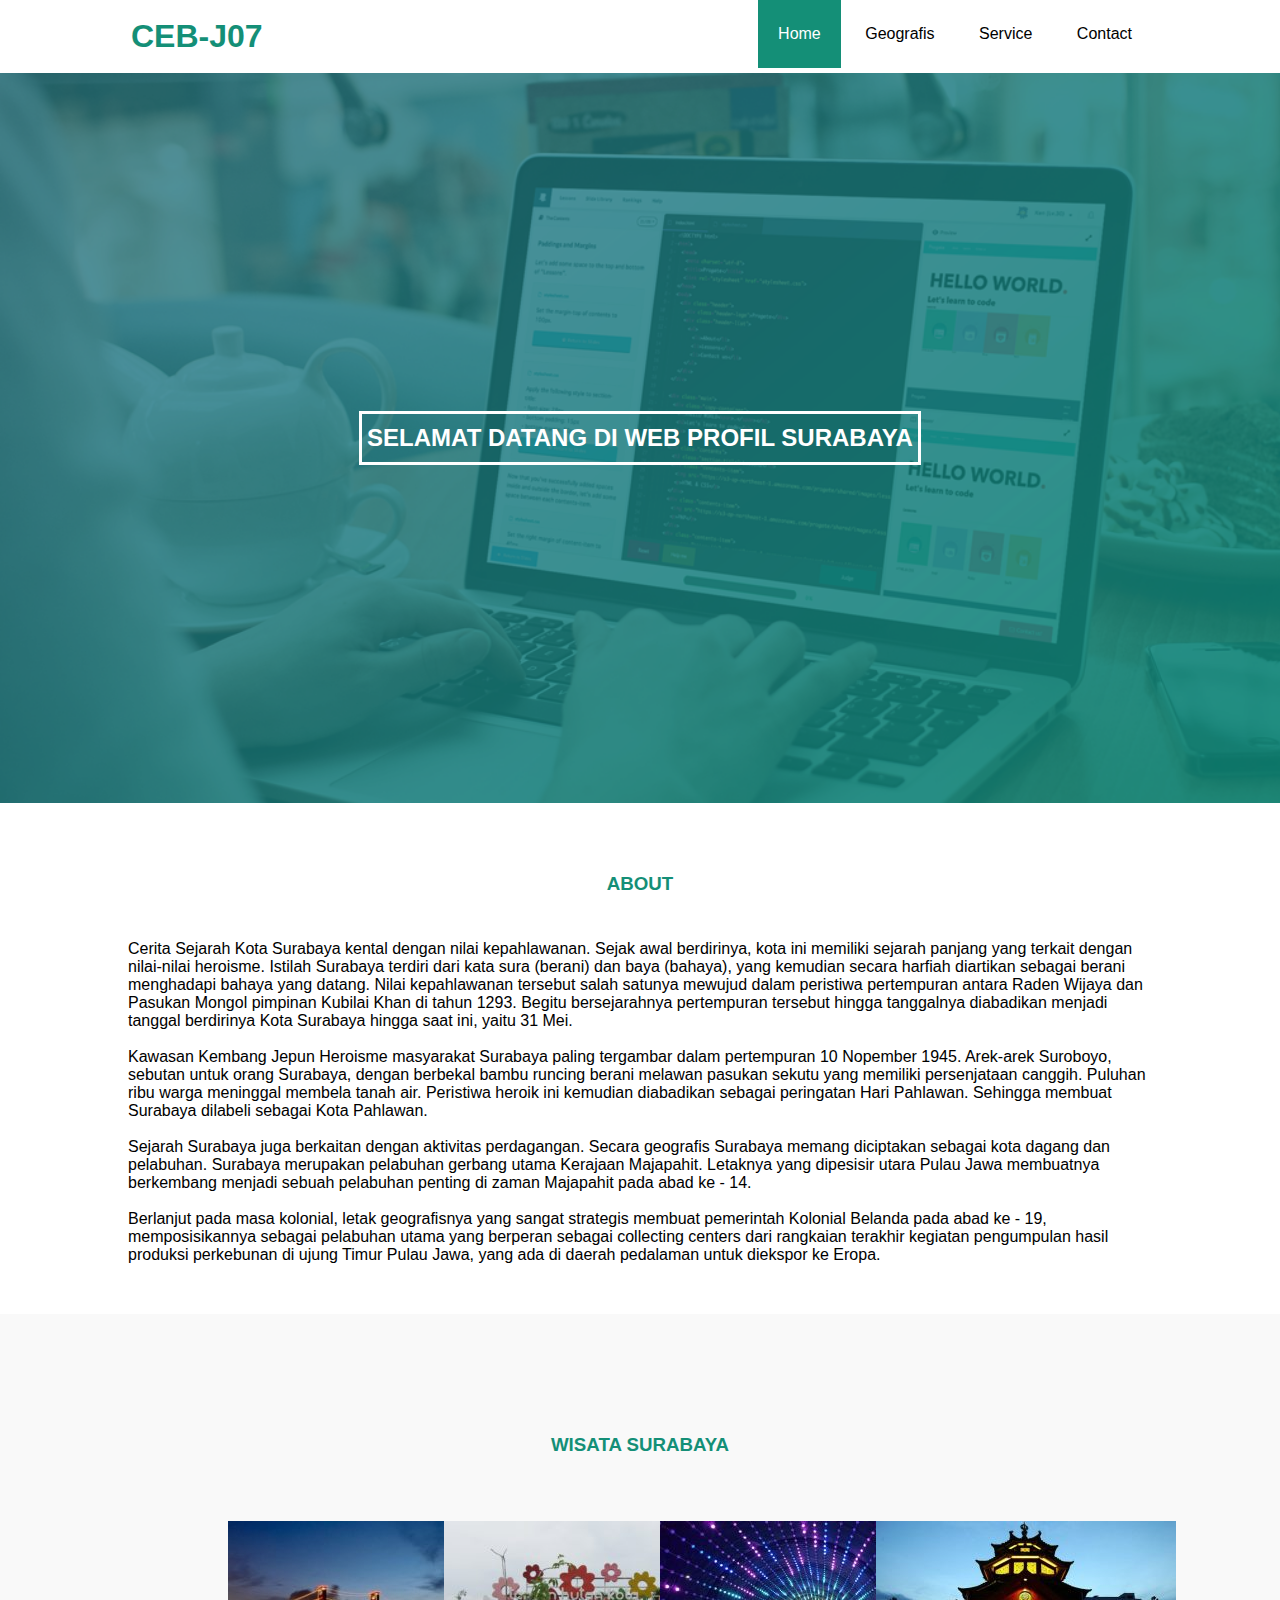
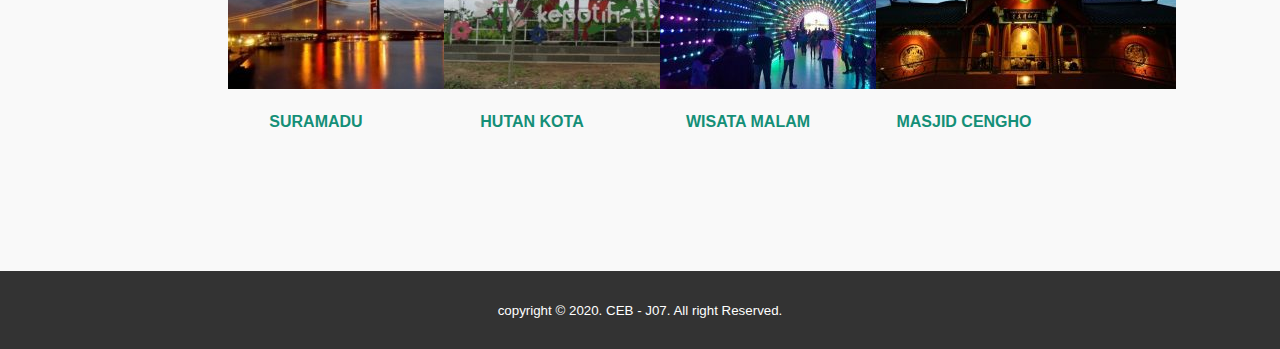
<file: tgs/index.html>
<!DOCTYPE html>
<html>
<head>
<meta charset="utf-8">
<meta name="viewport" content="width-device-width" initial-scale="1">
<link rel="stylesheet" type="text/css" href="css/style.css">
<link rel="stylesheet" type="text/css" href="https://cdnjs.cloudflare.com/ajax/libs/font-awesome/5.13.1/css/all.min.css">
<title>CEB - J07</title>
</head>
<body>

<header>
	<div class="container">
		<h1> <a href="index.html">CEB-J07</a></h1>
		<ul>
			<li class="active"><a href="index.html">Home</a></li>
			<li><a href="geografis.html">Geografis</a></li>
			<li><a href="service.html">Service</a></li>
			<li><a href="contact.html">Contact</a></li>
		</ul>
	</div>
</header>
<section class="banner">
	<h2>SELAMAT DATANG DI WEB PROFIL SURABAYA</h2>
</section>

<section class="About">
	<div class="container">
		<h3>ABOUT</h3>
		<P>Cerita Sejarah Kota Surabaya kental dengan nilai kepahlawanan. Sejak awal berdirinya, kota ini memiliki sejarah panjang yang terkait dengan nilai-nilai heroisme. Istilah Surabaya terdiri dari kata sura (berani) dan baya (bahaya), yang kemudian secara harfiah diartikan sebagai berani menghadapi bahaya yang datang. Nilai kepahlawanan tersebut salah satunya mewujud dalam peristiwa pertempuran antara Raden Wijaya dan Pasukan Mongol pimpinan Kubilai Khan di tahun 1293. Begitu bersejarahnya pertempuran tersebut hingga tanggalnya diabadikan menjadi tanggal berdirinya Kota Surabaya hingga saat ini, yaitu 31 Mei.</P><br>
		<p>Kawasan Kembang Jepun Heroisme masyarakat Surabaya paling tergambar dalam pertempuran 10 Nopember 1945. Arek-arek Suroboyo, sebutan untuk orang Surabaya, dengan berbekal bambu runcing berani melawan pasukan sekutu yang memiliki persenjataan canggih. Puluhan ribu warga meninggal membela tanah air. Peristiwa heroik ini kemudian diabadikan sebagai peringatan Hari Pahlawan. Sehingga membuat Surabaya dilabeli sebagai Kota Pahlawan.</p><br>
		<p>Sejarah Surabaya juga berkaitan dengan aktivitas perdagangan. Secara geografis Surabaya memang diciptakan sebagai kota dagang dan pelabuhan. Surabaya merupakan pelabuhan gerbang utama Kerajaan Majapahit. Letaknya yang dipesisir utara Pulau Jawa membuatnya berkembang menjadi sebuah pelabuhan penting di zaman Majapahit pada abad ke - 14.</p><br>
		<p>Berlanjut pada masa kolonial, letak geografisnya yang sangat strategis membuat pemerintah Kolonial Belanda pada abad ke - 19, memposisikannya sebagai pelabuhan utama yang berperan sebagai collecting centers dari rangkaian terakhir kegiatan pengumpulan hasil produksi perkebunan di ujung Timur Pulau Jawa, yang ada di daerah pedalaman untuk diekspor ke Eropa.</p>
	</div>
</section>

<!---------------Service------>
<section class="service">
	<div class="container">
		<h3>WISATA SURABAYA</h3>
		<div class="box">
			<div class="col-4">
				<img src="img/wisata1.jpg">
				<h4>SURAMADU </h4>
		</div>
		<div class="col-4">
				<img src="img/wisata2.jpg">
					<h4>HUTAN KOTA</h4>
		</div>
		<div class="col-4">
				<img src="img/wisata3.jpg">
					<h4>WISATA MALAM</h4>
		</div>
		<div class="col-4">
				<img src="img/wisata4.jpg">
					<h4>MASJID CENGHO</h4>
		</div>
	</div>
</section>

<footer>
	<div class="container">
		<small>copyright &copy; 2020. CEB - J07. All right Reserved.</small>
	</div>
</footer>
</body>
</html>
</file>
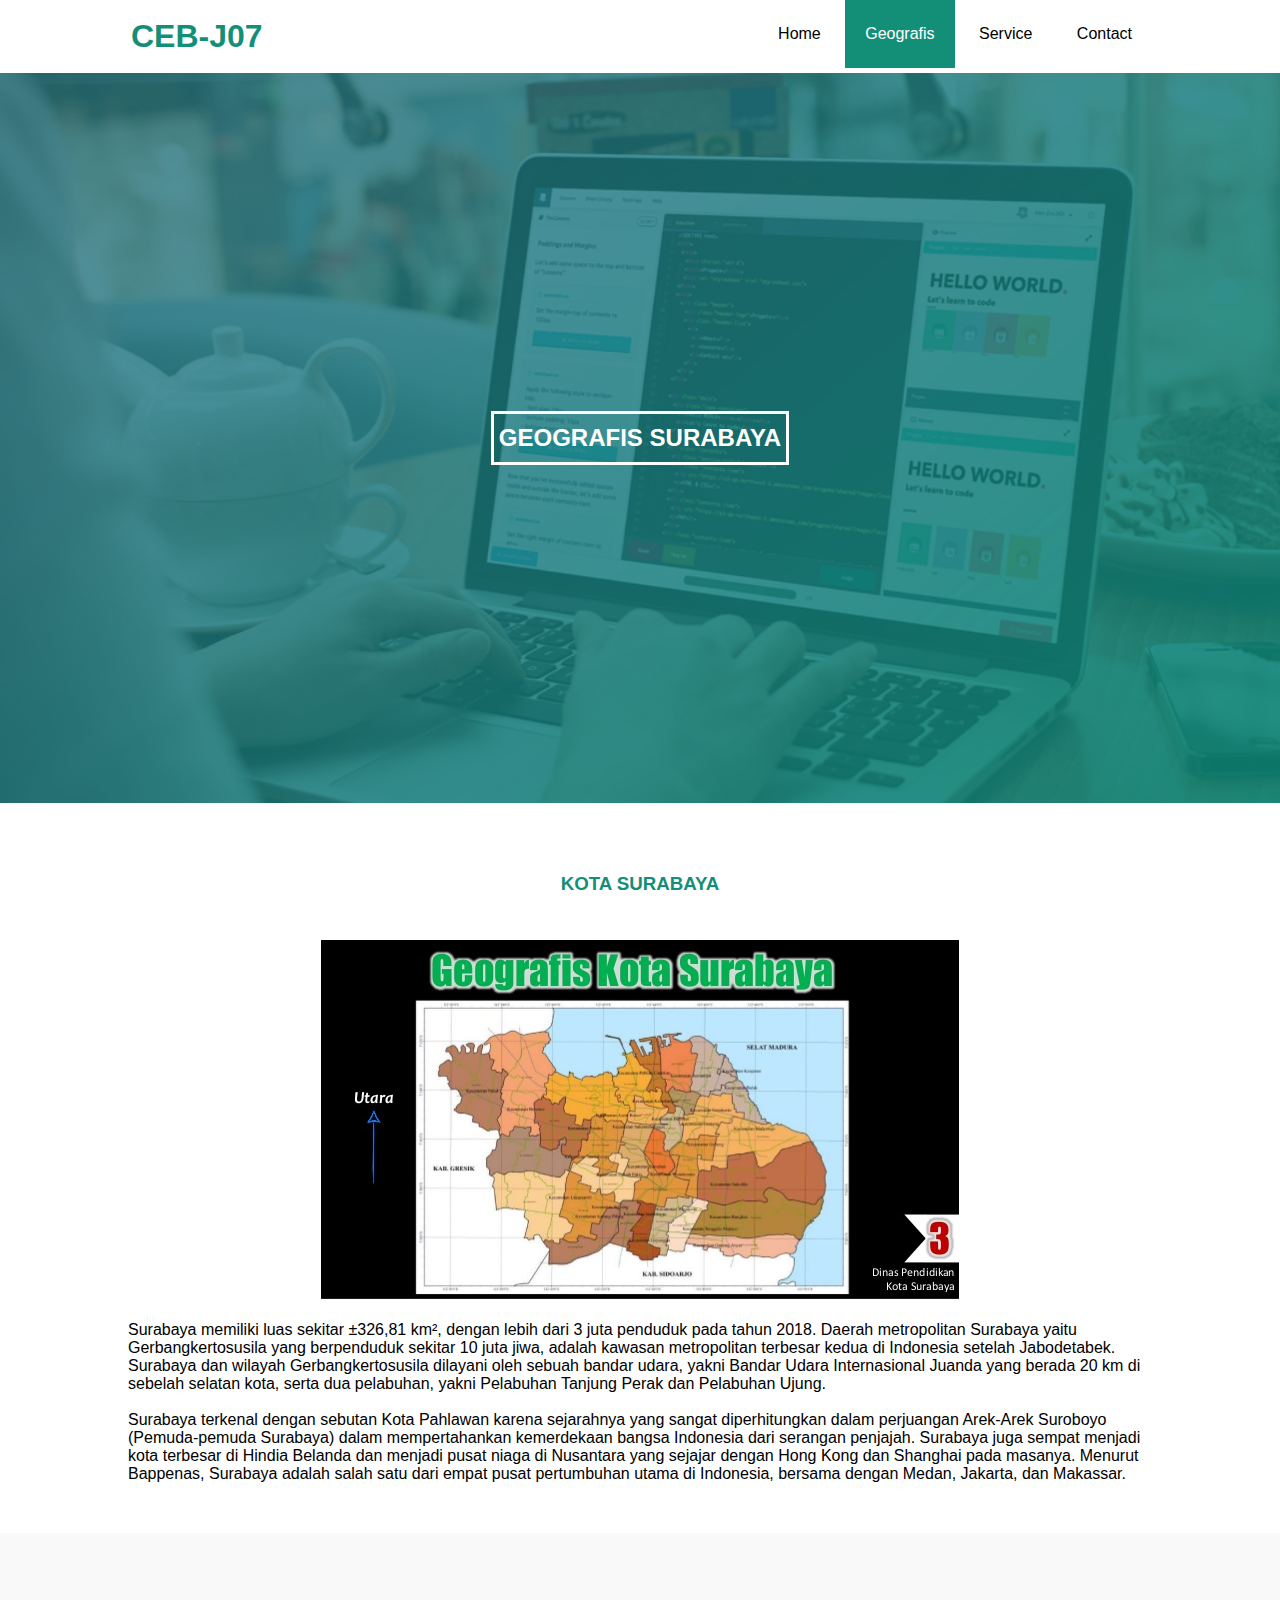
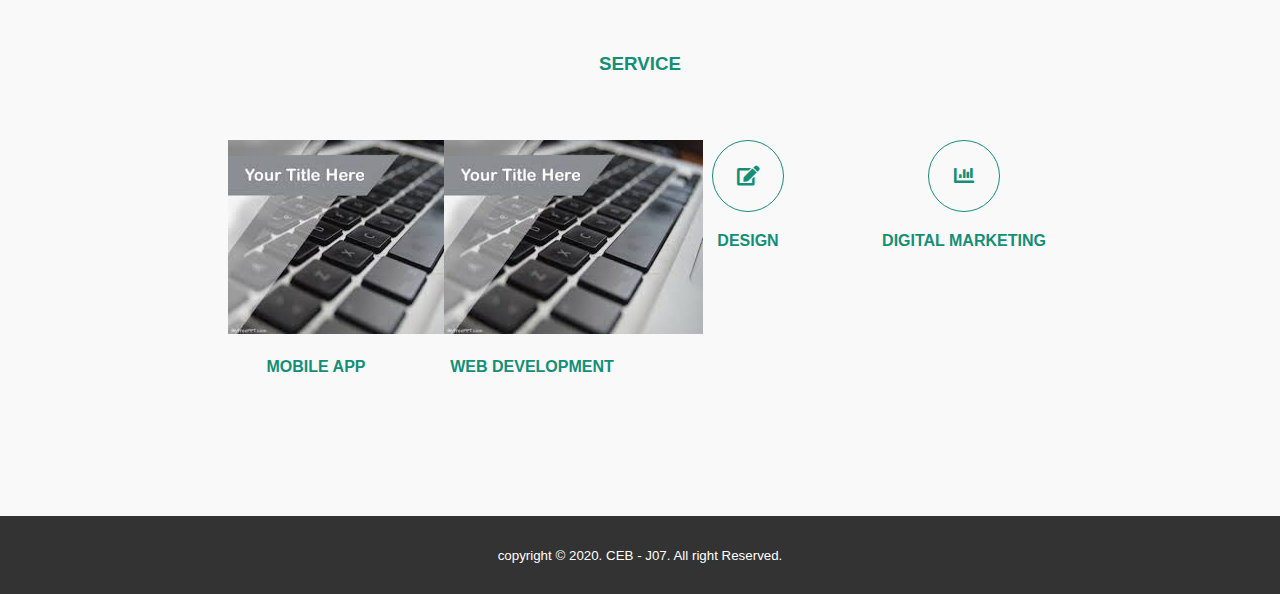
<file: tgs/geografis.html>
<!DOCTYPE html>
<html>
<head>
<meta charset="utf-8">
<meta name="viewport" content="width-device-width" initial-scale="1">
<link rel="stylesheet" type="text/css" href="css/style.css">
<link rel="stylesheet" type="text/css" href="https://cdnjs.cloudflare.com/ajax/libs/font-awesome/5.13.1/css/all.min.css">
<title>CEB - J07</title>
</head>
<body>

<header>
	<div class="container">
		<h1> <a href="index.html">CEB-J07</a></h1>
		<ul>
			<li><a href="index.html">Home</a></li>
			<li class="active"><a href="geografis.html">Geografis</a></li>
			<li><a href="service.html">Service</a></li>
			<li><a href="contact.html">Contact</a></li>
		</ul>
	</div>
</header>
<section class="banner">
	<h2>GEOGRAFIS SURABAYA</h2>
</section>

<section class="About">
	<div class="container">
		<h3>KOTA SURABAYA</h3>
		<center><img src="img/SBY.jpg"></center><br>
		<p align="jusitify">Surabaya memiliki luas sekitar ±326,81 km², dengan lebih dari 3 juta penduduk pada tahun 2018. Daerah metropolitan Surabaya yaitu Gerbangkertosusila yang berpenduduk sekitar 10 juta jiwa, adalah kawasan metropolitan terbesar kedua di Indonesia setelah Jabodetabek. Surabaya dan wilayah Gerbangkertosusila dilayani oleh sebuah bandar udara, yakni Bandar Udara Internasional Juanda yang berada 20 km di sebelah selatan kota, serta dua pelabuhan, yakni Pelabuhan Tanjung Perak dan Pelabuhan Ujung. </p><br>
		<p align="jusitify">Surabaya terkenal dengan sebutan Kota Pahlawan karena sejarahnya yang sangat diperhitungkan dalam perjuangan Arek-Arek Suroboyo (Pemuda-pemuda Surabaya) dalam mempertahankan kemerdekaan bangsa Indonesia dari serangan penjajah. Surabaya juga sempat menjadi kota terbesar di Hindia Belanda dan menjadi pusat niaga di Nusantara yang sejajar dengan Hong Kong dan Shanghai pada masanya. Menurut Bappenas, Surabaya adalah salah satu dari empat pusat pertumbuhan utama di Indonesia, bersama dengan Medan, Jakarta, dan Makassar.</p>
		
	</div>
</section>

<!---------------Service------>
<section class="service">
	<div class="container">
		<h3>SERVICE</h3>
		<div class="box">
			<div class="col-4">
				<img src="img/cth1.jpg">
					<h4>MOBILE APP</h4>
		</div>
		<div class="col-4">
				<img src="img/cth1.jpg">
					<h4>WEB DEVELOPMENT</h4>
		</div>
		<div class="col-4">
				<div class="icon"><i class="fas fa-edit"></i></i></div>
					<h4>DESIGN</h4>
		</div>
		<div class="col-4">
				<div class="icon"><i class="fas fa-chart-bar"></i></i></div>
					<h4>DIGITAL MARKETING</h4>
		</div>
	</div>
</section>

<footer>
	<div class="container">
		<small>copyright &copy; 2020. CEB - J07. All right Reserved.</small>
	</div>
</footer>
</body>
</html>
</file>
<file: tgs/css/style.css>
* {
	padding: 0;
	margin: 0;
	font-family: sans-serif;
}
a {
	color: inherit;
	text-decoration: none;
}
.container{
	width: 80%;
	margin:0 auto;
}
.container:after{
	content:"";
	display: block;
	clear: both;
}
header h1{
	float: left;
	padding: 15px 0;
	color: #148f77;
}
header ul{
	float: right;
}
header ul li{
	display: inline-block;
}
header ul li a{
	padding: 25px 20px;
	display: inline-block;
}
header ul li a:hover{
	background-color: #148f77;
	color: #fff;
}
.active{
	background-color: #148f77;
	color: #fff;
}
.banner{
	height: 70vh;
	background-image: url('../img/top_en.png');
	background-size: cover;
	position: relative;
	display: flex;
	justify-content: center;
	align-items: center;
}
.banner:after{
	content: "";
	display: block;
	position: absolute;
	top: 0;
	left: 0;
	right: 0;
	bottom: 0;
	background-color: rgba(20, 140, 119, 0.6);
}
.banner h2, h1 {
	color: #fff;
	z-index: 1;
	padding: 10px 5px;
	border:3px solid #fff;
}
section{
	padding:50px 0;
}


section h3{
	text-align: center;
	padding: 20px 0;
	color:#148f77; 
	margin-bottom: 25px;
}
.abaut, .service{
	padding: 100px;
}
.about p{
	color: #666;
	word-spacing: 2px;
	line-height: 25px;
}
.service{
	background-color: #f9f9f9;
}
.box{
	color:#148f77; 
}
.box:after{
	content: "";
	display: block;
	clear: both;
}
.box .col-4{
	width:25%;
	padding:20px;
	box-sizing: border-box;
	text-align: center;
	float: left;
}
.icon{
	height: 70px;
	width: 70px;
	border: 1px solid;
	border-radius: 50%;
	text-align: center;
	line-height: 70px;
	font-size: 20px;
	margin: 0 auto;
}
.box .col-4 h4{
	margin :20px 0;
}
footer{
	padding: 30px 0;
	background-color: #333;
	color: #fff;
	text-align: center;
}
.bg-loader{
	background-color: #eeee;
	position: fixed;
	top: 0;
	right: 0;
	left: 0;
	bottom: 0;
	z-index: 9999;
}
</file>
